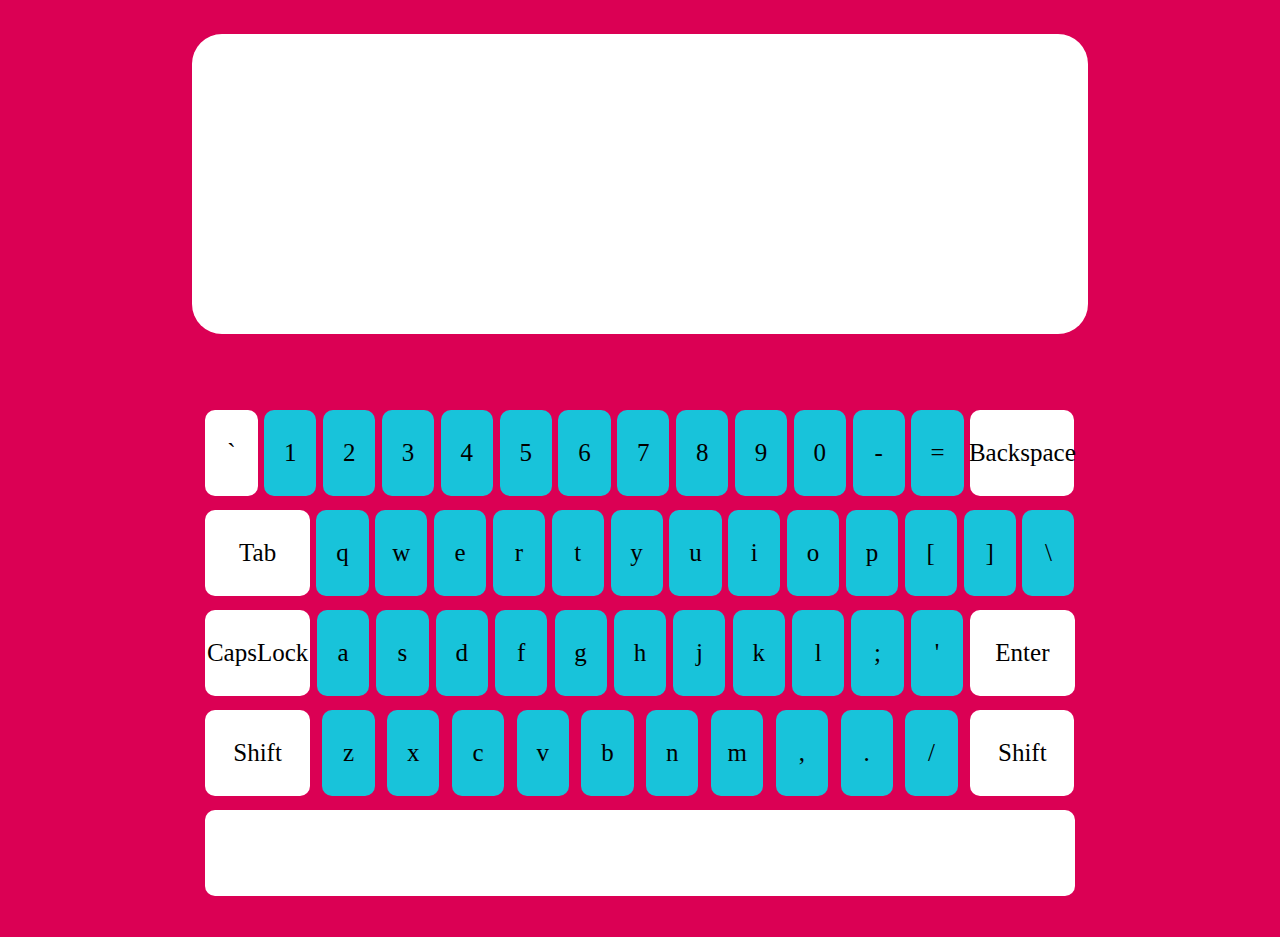
<file: 2/index.html>
<!DOCTYPE html>
<html lang="en">
<head>
    <meta charset="UTF-8">
    <meta name="viewport" content="width=device-width, initial-scale=1.0">
    <meta http-equiv="X-UA-Compatible" content="ie=edge">
    <link rel="stylesheet" href="style.css">
    <title>My page</title>
</head>
<body>
    <div class="all">
        <!-- <div class="pole0"></div> -->
        <!-- <input type="text" class="tt"> -->
        <div class="pole"></div>
        <div class="keyboard">
            <div class="bl one">
                <div class="cl quotes">`</div>
                <div class="cl text n1">1</div>
                <div class="cl text n2">2</div>
                <div class="cl text n3">3</div>
                <div class="cl text n4">4</div>
                <div class="cl text n5">5</div>
                <div class="cl text n6">6</div>
                <div class="cl text n7">7</div>
                <div class="cl text n8">8</div>
                <div class="cl text n9">9</div>
                <div class="cl text n0">0</div>
                <div class="cl text minus">-</div>
                <div class="cl text equal">=</div>
                <div class="cl backspace">Backspace</div>
            </div>
            <div class="bl two">
                <div class="cl tab">Tab</div>
                <div class="cl text q">q</div>
                <div class="cl text w">w</div>
                <div class="cl text e">e</div>
                <div class="cl text r">r</div>
                <div class="cl text t">t</div>
                <div class="cl text y">y</div>
                <div class="cl text u">u</div>
                <div class="cl text i">i</div>
                <div class="cl text o">o</div>
                <div class="cl text p">p</div>
                <div class="cl text bracketL">[</div>
                <div class="cl text bracketR">]</div>
                <div class="cl text stick">\</div>
            </div>
            <div class="bl three">
                <div class="cl capslock">CapsLock</div>
                <div class="cl text a">a</div>
                <div class="cl text s">s</div>
                <div class="cl text d">d</div>
                <div class="cl text f">f</div>
                <div class="cl text g">g</div>
                <div class="cl text h">h</div>
                <div class="cl text j">j</div>
                <div class="cl text k">k</div>
                <div class="cl text l">l</div>
                <div class="cl text dotComa">;</div>
                <div class="cl text quotesTwo">'</div>
                <div class="cl cl enter">Enter</div>
            </div>
            <div class="bl four">
                <div class="cl shift">Shift</div>
                <div class="cl text z">z</div>
                <div class="cl text x">x</div>
                <div class="cl text c">c</div>
                <div class="cl text v">v</div>
                <div class="cl text b">b</div>
                <div class="cl text n">n</div>
                <div class="cl text m">m</div>
                <div class="cl text coma">,</div>
                <div class="cl text dot">.</div>
                <div class="cl text stick">/</div>
                <div class="cl shift">Shift</div>
            </div>
            <div class="bl five">
                <div class="cl gap"></div>
            </div>
        </div>
    </div>

    <script src="main.js"></script>
</body>
</html>
</file>
<file: 2/style.css>
*{
      margin: 0;
      padding: 0;
      box-sizing: border-box;
  }
.all{
    width: 100%;
    height: 937px;
    display: flex;
    justify-content: center;
    align-items: center;
    background-color: rgb(219, 0, 84);
    flex-wrap: wrap;
}
.all, .keyboard, .cl{
    display: flex;
    justify-content: center;
    align-items: center;
}
.pole{
    background-color: #fff;
}
.pole, .keyboard{
    width: 70%;
    height: 300px;
    border-radius: 30px;
}
.keyboard{
    width: 70%;
    height: 500px;
    flex-wrap: wrap;
}
.bl{
    width: 97%;
    height: 19%;
    display: flex;
    justify-content: space-between;
    align-items: center;
}
.cl{
    height: 90%;
    width: 6%;
    background-color: white;
    border-radius: 10px;
    font-size: 25px;
}
.backspace, .tab, .capslock, .enter, .shift{
    width: 12%;
}
.gap{
    width: 100%;
}
.text{
    background-color: rgb(24, 195, 218);
}
</file>
